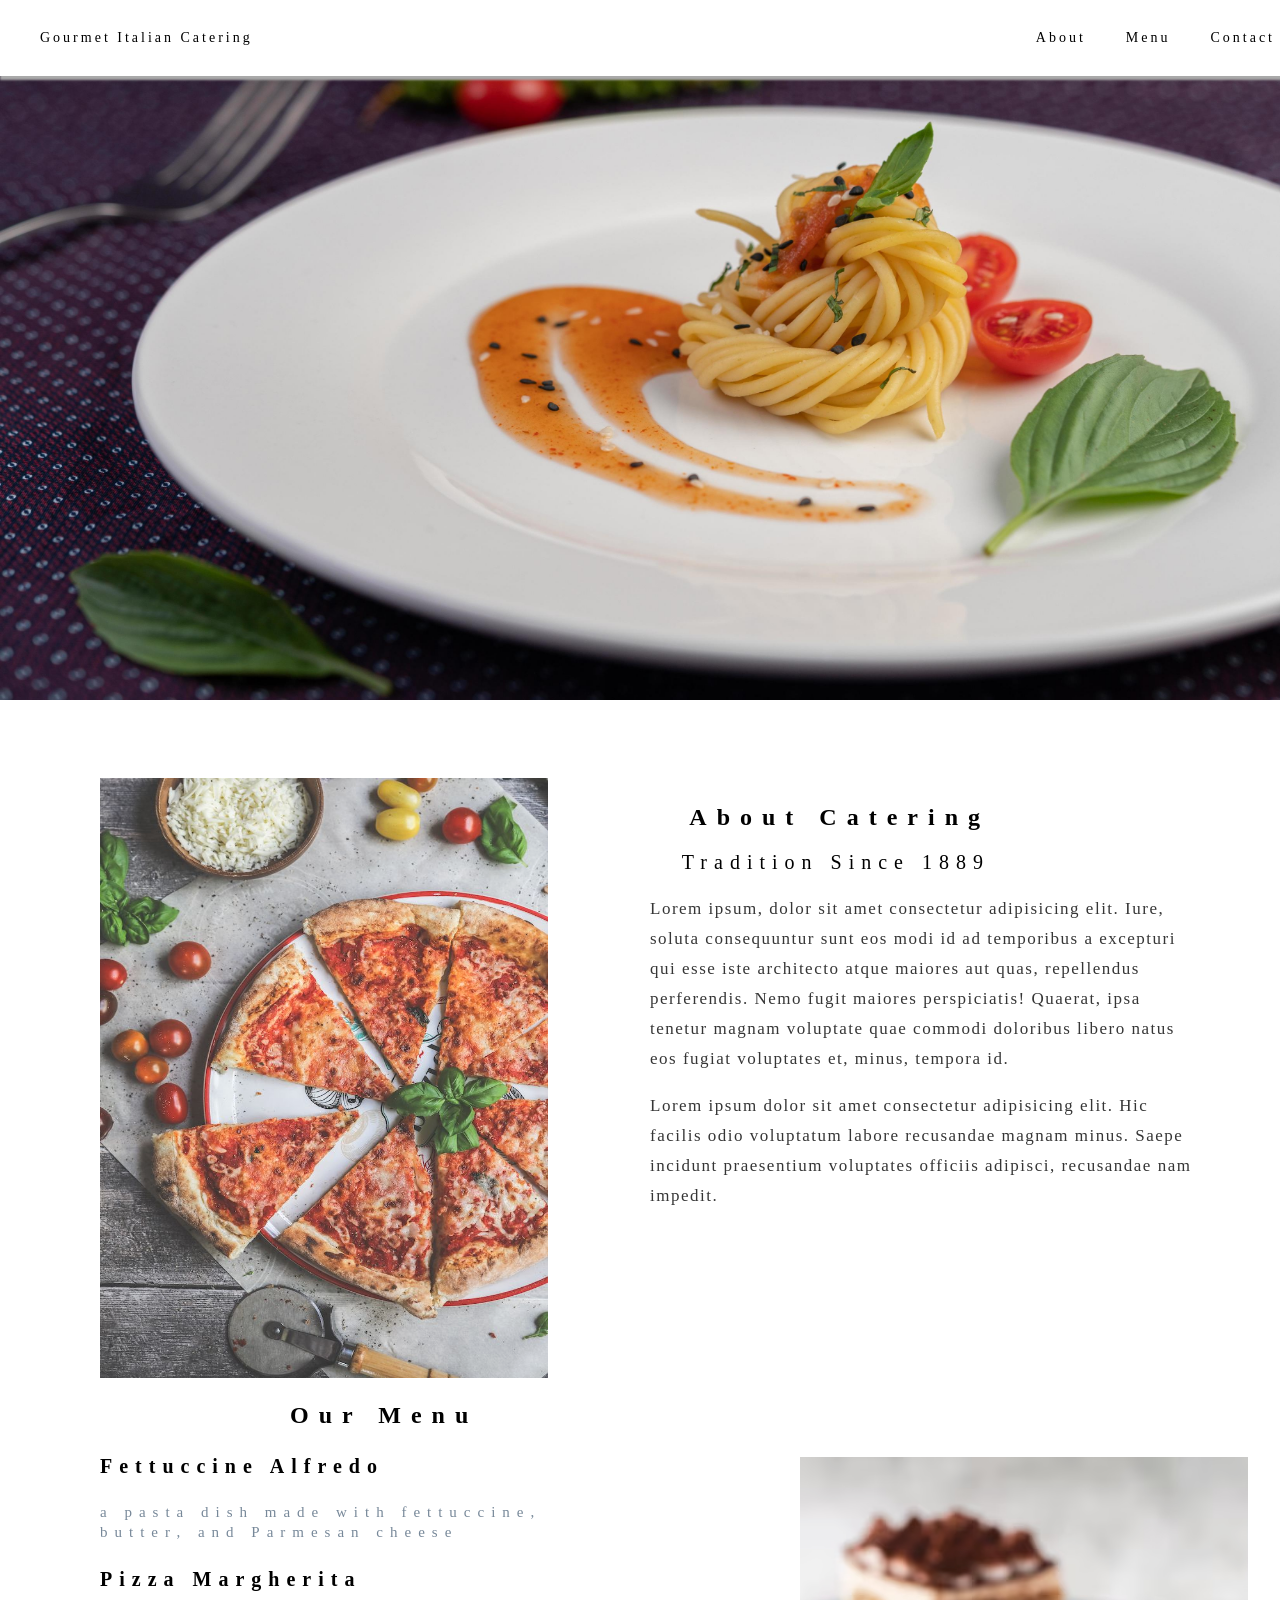
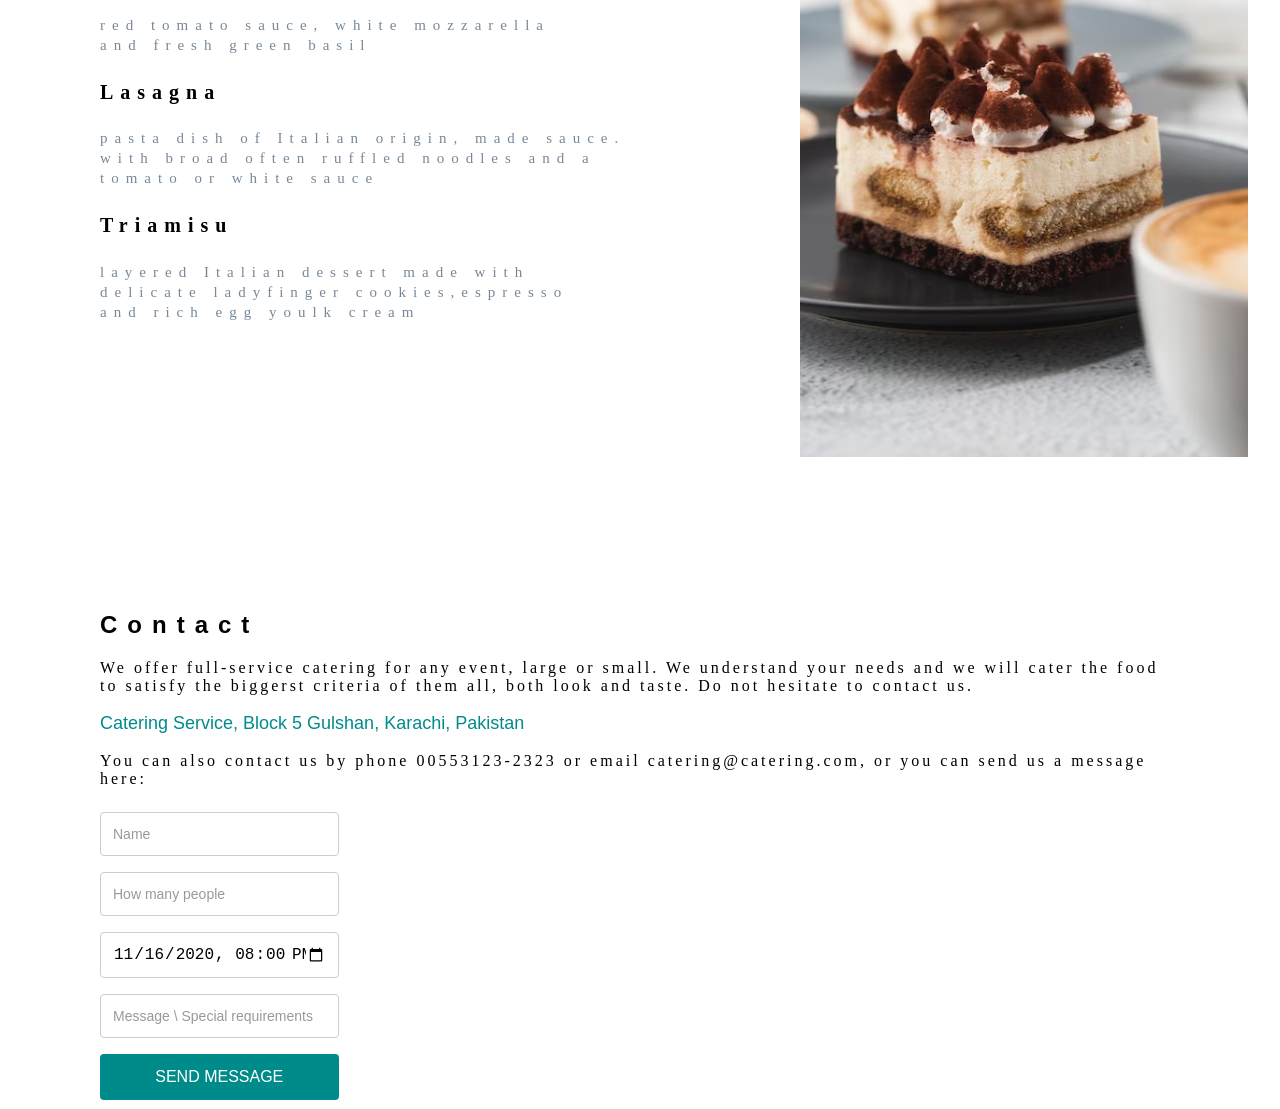
<file: index.html>
<!DOCTYPE html>
<html lang="en">
<head>
    <meta charset="UTF-8">
    <meta name="viewport" content="width=device-width, initial-scale=1.0">
    <title>Gourmet Italian Catering</title>
    <link rel="stylesheet" href="style.css">
    
</head>
<body>

        <!-- navbar section -->

    <div class="navbar">
        <div class="Home">
            <a href="#img">Gourmet Italian Catering</a>
        </div>
        <div class="links">
            
            <a href="#about">About</a>
            <a href="#menu">Menu</a>
            <a href="#contact">Contact</a>
        </div>
    </div>
    <div class="image" id="img">
        <img src="pasta.jpg" alt="">
    </div>

    <!-- About section -->


    <div class="about" id="about">
        <div class="Main-heading">
            <p><h2><b>About Catering</b></h2></p>
        </div>
        <div class="Sub-heading">
            <p>Tradition Since 1889</p>
        </div>
        <div class="material">
            <p>Lorem ipsum, dolor sit amet consectetur adipisicing elit. Iure, soluta consequuntur sunt eos modi id ad temporibus a excepturi qui esse iste architecto atque maiores aut quas, repellendus perferendis. Nemo fugit maiores perspiciatis! Quaerat, ipsa tenetur magnam voluptate quae commodi doloribus libero natus eos fugiat voluptates et, minus, tempora id.</p>
            <p>Lorem ipsum dolor sit amet consectetur adipisicing elit. Hic facilis odio voluptatum labore recusandae magnam minus. Saepe incidunt praesentium voluptates officiis adipisci, recusandae nam impedit.</p>
        </div>
        
    </div>
    <div class="img2">
        <img src="pizza.jpg" alt="">
    </div>
   
    <!-- menu section  -->


    <div class="menu" id="menu">
        <p><h2><b>Our Menu</b></h2></p>
    </div>

        <div class="items">
            <h4>Fettuccine Alfredo</h4>
            <p class="grey-text">a pasta dish made with fettuccine,<br>
            butter, and Parmesan cheese <br></p>
            <h4>Pizza Margherita</h4>
            <p class="grey-text">red tomato sauce, white mozzarella<br>
            and fresh green basil<br></p>
            <h4>Lasagna</h4>
            <p class="grey-text">pasta dish of Italian origin, made sauce.<br>
            with broad often ruffled noodles and a<br>tomato or white sauce<br></p>
            <h4>Triamisu</h4>
            <p class="grey-text">layered Italian dessert made with<br> delicate ladyfinger cookies,espresso <br>and rich egg youlk cream</p>
        </div>
        <div class="img3">
            <img src="tiramisu.jpg" alt="">
        </div>

    

        <!-- contact section  -->

        <div>
            <h2 class="contact" id="contact"><b>Contact</b></h2>
            <p class="Msg">We offer full-service catering for any event, large or small. We understand your needs and we will cater the food to satisfy the biggerst criteria of them all, both look and taste. Do not hesitate to contact us.</p>

            <p class="Address"> Catering Service, Block 5 Gulshan, Karachi, Pakistan</p>

            <p class="Msg">You can also contact us by phone 00553123-2323 or email catering@catering.com, or you can send us a message here:</p>

        </div>

        <!-- form section  -->

        <div class="form">
            <form action="" target="_blank">
                <p><input  type="text" placeholder="Name" required name="Name"></p>
                <p><input  type="number" placeholder="How many people" required name="People"></p>
                <p><input  type="datetime-local" placeholder="Date and time" required name="date" value="2020-11-16T20:00"></p>
                <p><input  type="text" placeholder="Message \ Special requirements" required name="Message"></p>
                <p><button class="btn" type="submit">SEND MESSAGE</button></p>
              </form>
        </div>

    
</body>
</html>
</file>
<file: style.css>
body {
    margin: 0;
    font-family: Georgia, serif;
}  
.navbar {
    display: flex;
    justify-content: space-between;
    padding: 20px 20px; 
    background-color: white;
    letter-spacing: 3px; 
    font-family: Georgia, serif;
    align-items: center;
    box-shadow: #363636;
    position: fixed;
    width: 100%;
    box-shadow: 2px 2px 2px 2px darkgray;
    z-index: 10000;
    
}
.navbar .links {
    display: flex;
    gap: 20px;
    margin-right: 15px; 
}

.navbar .links a {
    text-decoration: none;
    color: black;
    font-size: 14px;
    padding: 10px;    
}
.navbar .Home {
    display: flex;
    font-size: 20px; 
    margin-left: 10px;
    gap: 20px; 
}
.navbar .Home a{
     text-decoration: none;
    color: black;
    font-size: 14px;
    padding: 10px;

}
.navbar .Home a:hover {
    color: #000000; 
    background-color: #c2c1c1;
    border-radius: 0px;  
 

}
.navbar .links a:hover {
    color: #000000; 
    background-color: #c2c1c1;
    border-radius: 0px;   
}
.image {
    width: 100%;
    box-sizing: border-box;
}
.image img {
    width: 100%;
    height: 700px;
}
.abou{
    text-align: right;
    margin-top: 20px;
    font-family: 'Lucida Sans', 'Lucida Sans Regular', 'Lucida Grande', 'Lucida Sans Unicode', Geneva, Verdana, sans-serif;
    max-width: 800px;
}
.about .Main-heading{
    font-size: 60x;
    text-align: right;
    margin-right: 290px;
    letter-spacing: 10px;
    font-weight: bold;
    margin-bottom: 10px;
    margin-top: 100px;
    padding: auto;

}
.about .Sub-heading{
    font-size: 20px;
    margin-right: 290px;
    letter-spacing: 7px;
    text-align: right;
    margin-bottom: 20px;
}
.about .material{
    width: 550px;
    margin-left: 650px;
    font-size: 17px;
    letter-spacing: 1.5px;
    color: #363636;
    line-height: 30px;
}
.img2{
    width: 100%;
    box-sizing: border-box;
}
.img2 img{
    width: 35%;
    height: 600px;
    margin-left: 100px;
    margin-top: -450px;
    opacity: 0.95;
}
.menu{
    font-size: 60x;
    text-align: left;
    margin-left: 290px;
    letter-spacing: 10px;
    font-weight: bold;
    margin-top: 100px;
}
.items{
    
    font-size: 20px;
    margin-right: 290px;
    letter-spacing: 7px;
    text-align: left;
    margin-left:100px ;
    line-height: 20px;
}
.grey-text{
    color: lightslategray;
    font-size: 15px;
    line-height:20px;
}
.img3{
    width: 100%;
    box-sizing: border-box;

}
.img3 img{
    width: 35%;
    height: 600px;
    margin-bottom: 150px;
    margin-left: 800px;
    margin-top: -480px;
    opacity: 0.95;
}

.contact{
    font-size: 80x;
    text-align: left;
    margin-left: 100px;
    letter-spacing: 10px;
    font-weight: bold;
    font-family: 'Lucida Sans', 'Lucida Sans Regular', 'Lucida Grande', 'Lucida Sans Unicode', Geneva, Verdana, sans-serif;    
}
.Msg{
    text-align: left;
    margin-left: 100px;
    margin-right: 100px;
    font-size: medium;
    font-family: Georgia, serif;
    letter-spacing: 3px;
}
.Address{
    font-size: 18px;
    color: darkcyan;
    text-align: left;
    margin-left:100px ;
    font-family: 'Lucida Sans', 'Lucida Sans Regular', 'Lucida Grande', 'Lucida Sans Unicode', Geneva, Verdana, sans-serif;
}
.about, .menu, .contact {
    padding-top: 100px; 
    margin-top: -100px; 
}
.form{
    font-family: 'Lucida Sans', 'Lucida Sans Regular', 'Lucida Grande', 'Lucida Sans Unicode', Geneva, Verdana, sans-serif;
    justify-content: left;
    display: flex;  
    align-items: left;
    margin-left: 100px;
    background-color: white;
}

.form input[type="text"],
.form input[type="number"],
.form input[type="datetime-local"] {
    width: 90%;
    padding: 12px;
    margin: 8px 0;
    display: inline-block;
    border: 1px solid #ccc;
    border-radius: 4px;
    box-sizing: border-box;
    font-size: 16px;
}

/* Style for the form button */
.form .btn {
    width: 90%;
    background-color:darkcyan;
    color: white;
    padding: 14px 20px;
    margin: 8px 0;
    border: none;
    border-radius: 4px;
    cursor: pointer;
    font-size: 16px;
}

.form .btn:hover {
    background-color:rgb(1, 66, 66);
}

/* Additional styles for the form */
.form p {
    margin: 0;
}

.form input[type="text"]::placeholder,
.form input[type="number"]::placeholder,
.form input[type="datetime-local"]::placeholder {
    color: #999;
    font-size: 14px;
}
</file>
